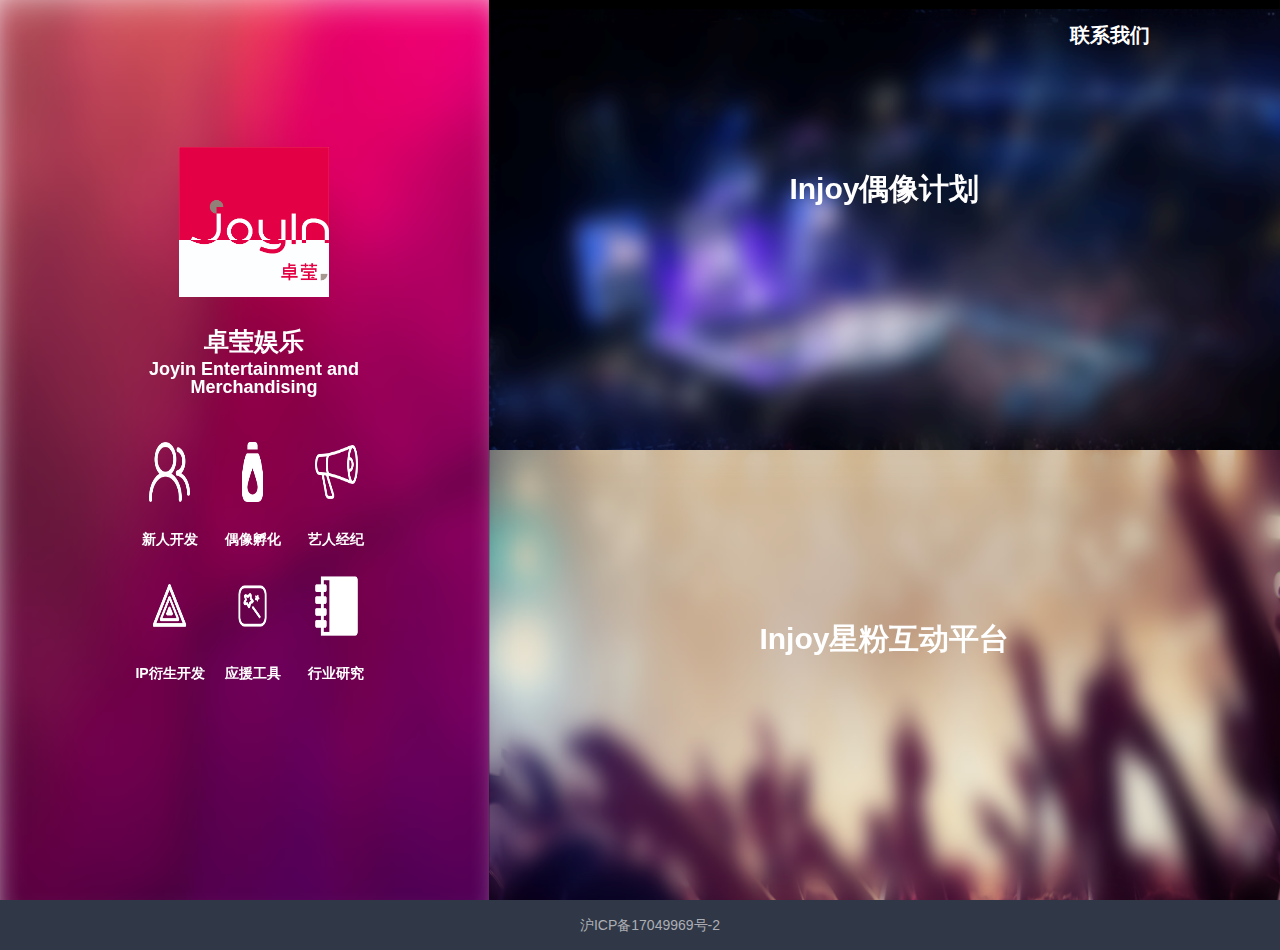
<file: index.html>
<!DOCTYPE html>
<html lang="UTF-8">
<head>
    <meta charset="UTF-8">
    <meta name="viewport" content="width=device-width, initial-scale=1.0">
    <link rel="stylesheet" href="reset.css">
    <link rel="stylesheet" href="zhuoying.css">
    <meta http-equiv="X-UA-Compatible" content="ie=edge">
    <title>卓莹娱乐</title>
    <link rel="shortcut icon" href="logo.ico" type="image/x-icon" />
    <script type="text/javascript">
        if(/AppleWebKit.*Mobile/i.test(navigator.userAgent) || (/MIDP|SymbianOS|NOKIA|SAMSUNG|LG|NEC|TCL|Alcatel|BIRD|DBTEL|Dopod|PHILIPS|HAIER|LENOVO|MOT-|Nokia|SonyEricsson|SIE-|Amoi|ZTE/.test(navigator.userAgent))){
            if(window.location.href.indexOf("?mobile")<0){
                try{
                    if(/Android|webOS|iPhone|iPod|BlackBerry/i.test(navigator.userAgent)){
                        window.location = "mobile.html";  //手机端网址
                    }else if(/iPad/i.test(navigator.userAgent)){
                    }else{
                        window.location.href= "index.html";  //pc端网址
                    }
                }catch(e){}
            }
        }
    </script>

</head>
<body>
    <div class="main">
        <div class="left">
            <div class="juzhong">
                    <div class="flip-container1">
                            <div class="front1">
                            <img src="images/logo.jpg" width="150px" height="150px" alt=""><div class="back2">
                <div class="text">卓莹娱乐</div>
                <div class="text2">Joyin Entertainment and Merchandising</div>
                <div class="icons">
                    <div class="icon1">
                        <div class="icon1-img"></div>
                        <p class="icon-text">新人开发</p>
                    </div>
                    <div class="icon2">
                        <div class="icon2-img"></div>
                        <p class="icon-text">偶像孵化</p>
                    </div>
                    <div class="icon3">
                        <div class="icon3-img"></div>
                        <p class="icon-text">艺人经纪

                        </p>
                    </div>
                    <div class="icon4">
                        <div class="icon4-img"></div>
                        <p class="icon-text">IP衍生开发</p>
                    </div>
                    <div class="icon5">
                        <div class="icon5-img"></div>
                        <p class="icon-text">应援工具</p>
                    </div>
                    <div class="icon6">
                        <div class="icon6-img"></div>
                        <p class="icon-text">行业研究</p>
                    </div>
                </div>
               </div>
                            </div>
                            <div class="back1">Joyin E&M, 是由前火秀娱乐管理团队，<br>整合中韩头部娱乐资源打造的，立足中国本土，<br>面向亚洲偶像娱乐市场的创新经济公司。<br>同时是新浪微博优质MCN机构，管理#校草#超话、颜值圈、帅哥美女推荐等多个流量入口，覆盖近亿粉丝。</div>
                        </div>

        </div>
    </div>
        <div class="right">
            <div class="header">
                <div class="contact">
                <div class="dropdown">
                <div class="contact-text">联系我们</div>
                <div class="dropdown-content">
                <div class="contact-email dropdown-content">
                <div class="contact-icon">
                <div class="Email">Email</div></div>
                general@joyin.ltd<br>
                audition@joyin.ltd
                </div>
               </div>
              </div>
            </div>

                <div class="header-main">
                    <div class="flip-container">
                      <div class="front">
                        Injoy偶像计划
                      </div>
                      <div class="back">
                        <p>Joyln E&M打造常态化的"Injoy偶像计划",<br>常态化面向所有有梦想的练习生群体,<br>将粉丝力的培养在孵化阶段就得以启动，<br>使得每一位有梦想的年轻练习生在通往偶像的路上，<br>走的更快，更轻松。<br></p><br>
                        "Injoy偶像计划"将致力于简化一切繁琐的高门槛偶像养成模式,<br>打造最高效的偶像孵化器。
                      </div>

                  </div>
                </div>
            </div>
            <div class="footer">
                <div class="footer-main">
                        <div class="flip-container" ontouchstart="this.classList.toggle('hover');">
                              <div class="front">
                                Injoy星粉互动平台
                              </div>
                                <div class="back">
                                  <p>Joyin E&M打造的Injoy星粉互动平台，<br>作为应援工具致力于将现有的星粉互动模式升级为更加高效、双向的互动中去、<br>一方面让粉丝获得更高的参与感、满足感和成绩感的同时偶像也可以与粉丝进行更深入的互动，<br>另一方面也减轻应援经济压力，</p><br>独创了“任务分红”工具，使经济受限不再阻碍粉丝应援。<br>
                                  Injoy将致力于成为粉丝应援和星粉互动的第一品牌。
                              </div>
                            </div>
                </div>
            </div>
        </div>
    </div>
    <div style = "background-color: #303848; height: 1rem" align="center">
        <a class="line-height" href="http://www.miitbeian.gov.cn" target="_blank">
            <span class="icon-aq">沪ICP备17049969号-2</span>
        </a>
    </div>
</body>
</html>
</file>
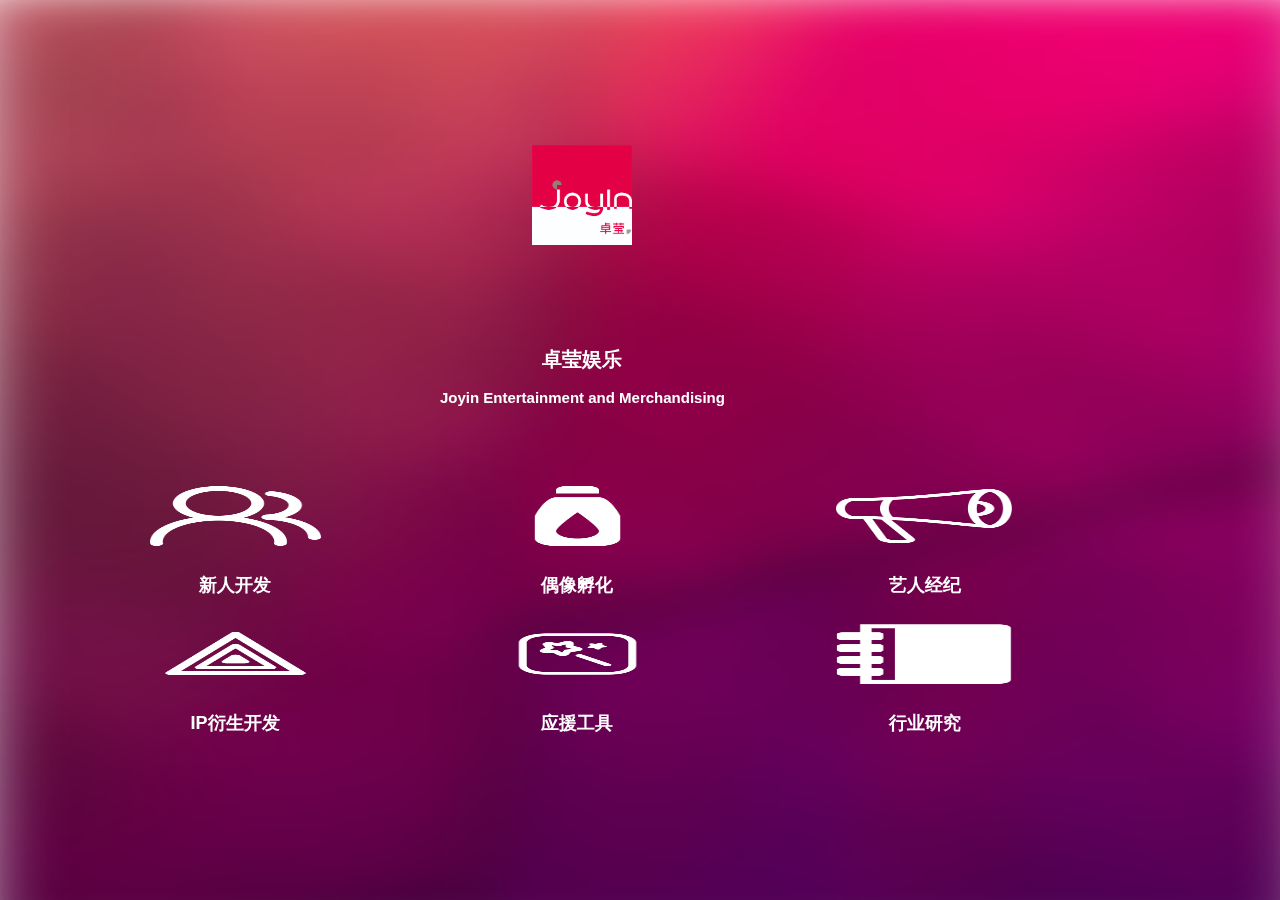
<file: mobile.html>
<!DOCTYPE html>
<html lang="en">
<head>
    <meta charset="UTF-8">
    <meta name="viewport" content="width=device-width, initial-scale=1.0">
    <meta http-equiv="X-UA-Compatible" content="ie=edge">
    <script src="swiper-4.3.5.min.js"></script>
    <link rel="stylesheet" href="reset.css">
    <link rel="stylesheet" href="mobile.css">
    <link rel="shortcut icon" href="logo.ico" type="image/x-icon" />
    <link rel="stylesheet" href="swiper-4.3.5.min.css">
    <title>卓莹娱乐</title>
</head>
<body>
  <div class="swiper-container">
      <div class="swiper-wrapper">
          <div class="swiper-slide">
              <div class="page1">
                  <div class="flip-container1">
                    <div class="front1">
                    <img src="images/logo.jpg" width="100px" height="100px" alt=""><div class="back2">
        <div class="text">卓莹娱乐</div>
        <div class="text2">Joyin Entertainment and Merchandising</div>
        <div class="icons">
            <div class="icon1">
                <div class="icon1-img"></div>
                <p class="icon-text">新人开发</p>
            </div>
            <div class="icon2">
                <div class="icon2-img"></div>
                <p class="icon-text">偶像孵化</p>
            </div>
            <div class="icon3">
                <div class="icon3-img"></div>
                <p class="icon-text">艺人经纪</p>
            </div>
            <div class="icon4">
                <div class="icon4-img"></div>
                <p class="icon-text">IP衍生开发</p>
            </div>
            <div class="icon5">
                <div class="icon5-img"></div>
                <p class="icon-text">应援工具</p>
            </div>
            <div class="icon6">
                <div class="icon6-img"></div>
                <p class="icon-text">行业研究</p>
            </div>
        </div>
       </div>
                    </div>
                    <div class="back1">Joyin E&M, 是由前火秀娱乐管理团队，<br>整合中韩头部娱乐资源打造的，立足中国本土，<br>面向亚洲偶像娱乐市场的创新经济公司。<br>同时是新浪微博优质MCN机构，管理#校草#超话、颜值圈、帅哥美女推荐等多个流量入口，覆盖近亿粉丝。</div>
                </div>
              </div>
          </div>
          <div class="swiper-slide">
              <div class="page2">
                    <div class="contact"> 
                            <div class="dropdown">
                            <div class="contact-text">联系我们</div>
                            <div class="dropdown-content">
                            <div class="contact-email dropdown-content">
                            <div  class="joyin-email">
                            general@joyin.ltd<br>
                            audition@joyin.ltd</div>
                            </div>
                           </div>
                          </div>
                        </div>            
                    <div class="flip-container">
                            <div class="front">
                              Injoy偶像计划
                            </div>
                            <div class="back">
                              <p style="color:#DDDDDD">Joyln E&M打造常态化的"Injoy偶像计划",<br>常态化面向所有有梦想的练习生群体,<br>将粉丝力的培养在孵化阶段就得以启动，<br>使得每一位有梦想的年轻练习生在通往偶像的路上，走的更快，更轻松。</p><br>
                              "Injoy偶像计划"将致力于简化一切繁琐的高门槛偶像养成模式,<br>打造最高效的偶像孵化器。
                            </div>
                          
                        </div>
              </div>
          </div>
          <div class="swiper-slide">
              <div class="page3">
                    <div class="contact"> 
                            <div class="dropdown">
                            <div class="contact-text">联系我们</div>
                            <div class="contact-email dropdown-content">
                            <div  class="joyin-email">
                            general@joyin.ltd<br>
                            audition@joyin.ltd</div>
                            </div>
                          </div>
                        </div>            
                    <div class="flip-container">
                            <div class="front">
                            Injoy星粉互动平台
                            </div>
                            <div class="back">
                              <p>Joyin E&M打造的Injoy星粉互动平台，<br>作为应援工具致力于将现有的星粉互动模式升级为更加高效、双向的互动中去、<br>一方面让粉丝获得更高的参与感、满足感和成绩感的同时偶像也可以与粉丝进行更深入的互动，<br>另一方面也减轻应援经济压力，</p><br>独创了“任务分红”工具，使经济受限不再阻碍粉丝应援。<br>
                              Injoy将致力于成为粉丝应援和星粉互动的第一品牌。
                            </div>
                          
                        </div>
              </div>
          </div>
      </div>
  </div>
  <script>
  var swiper = new Swiper('.swiper-container',{
      pagination: '.swiper-pagination',
      paginationClickable: true,
      direction: 'vertical',
  });
  </script>
</body>
</html>
</file>
<file: zhuoying.css>
* {
    padding: 0;
    margin: 0;
}
body,html {
    margin: 0 auto;
    height: 100%;
}
.main {
    height: 100%;
    display: flex;
    flex-direction: row;
}
.left {
    background: url(images/background/background1.jpg);
    background-size: 100% 100%;
    width: 38.2%;
    height: 100%; 
 
 filter: progid:DXImageTransform.Microsoft.Blur(PixelRadius=10, MakeShadow=false); /* IE6~IE9 */
}
.text {
    margin-top: 10%;
    text-align: center;
    color: white;
    width: 100%;
    font-size: .5rem;
    padding-bottom: 2%;
    font-weight: bold;
}
.text2 {
    text-align: center;
    color: white;
    width: 100%;
    font-size: 18px;
    padding-bottom: 5%;
    font-weight: bolder;
}
.icons{
    overflow: hidden;
    margin: 0 10%;
    width: 80%;
}
.icon1 {
    position: relative;
    overflow: hidden;
    float: left;
    width: 33%;
}
.icon1-img {
    height: 2.4rem;
    background: url("[data-uri]   2ToqQTt8EPfs7uwE7m4EHY+F81jHo+8ghbcbcxm61HGQX88EO2fsXz0ENsfRTFT9Bx3HUX/D1sV766/V7xvUAJ9cvKCsfx8VOnsvVIUbiwfrJ65hm2PooSJPD7Bx5gP3nF8/Ofs/XxXX9PPPEuvxz1JQbyxBXObD1OL5SInDjGOiw7NR1uI1Z8J/EUpSTg/889x34Sk9m71934yNYnGP1ffZWrd4hHIijgyJFcgU5m2TLY6tXZ+igKk+SLr/7xD/aTWYQnnnh//jNbn2D0P/tsVJq9g71dO7YeJ4QREZGmTWHDsvpjzx5XLrY+ihIm0JHVr4/nIyz7sdynnfifLYd6DhvG1Xv8eLYOJwnywQdcQRxuB2yvXmxdFCXMJF+bEIKjOJImm+N+llb16sn3BgWNe9HPyeEJkXQkSVgYPZrtIIoSJfDcDB/OfnKTif++LNTzySe5Oj/8ME8ATzzxZs1iuxrKsXQpbJUqbMdQlCiBh8gtN505k/04gxUrXLnY+vire04OLOv+F3cMf4CLi+BonTpxHczhjiD5wQ/YDqEoUQbPUePGeK7CcqFVpoxEnnmGq/M11wRX4bCMPEQkloeGKQoRPFdh2TeSKSORJk1gWftExo71v6KeeOJ17Mh2KbBqFcpTuTLbARQlTuD5cvePfPYZ+0l3O+rZuviuO/UT4s6dsD6eDIAKzpjB9ifwk5+wG1xR4gye97Zt8byx7x1xV/vGdyMw6nfvvVydr7vOp4q1bg3Lvglt0iR2QytKJoHn7vnnuc+9JEYiXbuy9fBX56pVYffu5Yj8wgs+VWzsWK73FBS4ST52QytKJoHnr04dbscmiQDy3ntsPYLR+8UXOSJv3w6bhpEeGqxGDfyH+/ZxHefZZ9kNqyiZDB5G9g7qY8fQHzRqxNbDN52TjuNn0br1yeVKfRWDNdbYvn2ROOssjpz5+bB6iq6i8HnuOdgtWzj5V6yIfmnQILYS/jJ7NuyBA5z8T50LKeMyuCFDOBVw/M//2CybZbNyc7nlUJTMxlprrT18GKlRo7ilGTgQb+qVKrF1STfo744cQerTTwMvgBgx0qVL2f+9iIhcfTVt9OTuds6QY54VJUrgIXXXNrjlnyzuuIOth786DxnC0dUdRnti/02KI5DevWnKWWONHTcOkXjPHlo5FEU5BYxECgqQYp89R+yn/EaMGPnkE07mdesi/zZtSl/eRMSB3baNE/mOH8fI44ILOMIpilIa8JzWqoXnNj+f01+4O9bje98P6rdlC0ff/v1dOc48AhEjRjp2RKJBA45cH36Ikce333LyVxSlNOA53bcPqbfe4pSiWjXYG29k6+Evixdz8j1xxuCZA4g11ljikQFixPixkUVRFJ8ZMwZWhJN/jI86ESNGvvySk2/btmf+eyJy4tPV1q2codK6dbDxPapAUeIMnl/W2Vnx/ZSFevXoEbikiQuvXDnOMAK56irYhg05Mr31FibnWG8wiqKUCzFi5M03OZlXq4b8e/Zky5B2xIgRwicsa6yx9eohmjRseIYAcv31JHUSAWPCBE7+iqKkj8mTYd1+kQCxxhrbrRtbgbRXK2k16s6dnFK0aHGGAOLDKYylYt48jDw2bODkryhKOkieVJ86lVOKcmyAiwSsxUXFjEAwNHGrGK68klOw+B+OpiiZx5QpnHybN4/tNgAxYmTzZk7mjRqdOgIRI0auvhoJ1l3if/sbJ19FUXxBjBiZNg2Jo0c5hbj2WrYM/[base64]/zoCMcZQhLXGGrtwIUcARVF4sAII4UXZL6yxxrICyCkjENYnLNaxxIqiULDGGutOky0sDDbzVq3idfWtWx4dNJ6X5S6AwQ9BH5roLoffuJEjgKIoDDAX4t6cg973VbkyAljz5mwdykvy3HGAq7HEiJFNmxIjkPPP51R/9Wo9bVdRMp1VqwLPUowYYfV7ftUnwLlka6yxixYlAgjruHaC4yiKEh7EiBFCP2CNNZbV7/lVn3ffDSw/MWLknXeykHGjRoFXWIwYWb8+8HwVRQkP1lhjv/mGkzmh3/MLMWLkjTeQ2LTJ38wWLUK7ffwxeQSid5wrSkZDPU02PiMQnDV25AhS990He+xYenNxcyz9+rmphyw0ICESW2ON1QCiKAqrH4jRCCQBOvZ585C69VZYt1ipDIgRI3v2wN5wA/7/[base64]/1AUJRkXQIIi8wJIukkEkKpVA8vRGmtsOSZ1FEWJKUHfaxH0l5f4kQggQQvplpspiqI4gr4rPStxlFPlyuyaR5XgP2EZY9K/PllRlOhDeLGkzAHHh0QACfAGQjFiRAOIoignE/QIxKFzIWUlEUCOHw8sR2ussQHOuSiKEn4SV6Ry8tUX2rKSCCBBX4lYsya74oqihA1Cv0C9kCn6kAJIjRrsiiuKEiKsscYG3S+4bQRn3jCnFE8W51J2HYEoinIyQfcLBQW6H618ZHGGcBUq4OgCnbxSFMURYAARI0b001V5SXzCCnoDjyP+Z9EoilJaAlxOa401NugvL/EjEUB27eJkrw2oKIojNzfY/AinAMeMRADx+wark8nLg9XDFBVFcaxZE1hWYsTIiXstlLKRmESfMSPYbGfM0MkrRVGKECNGPvoosPysscZOncquduTBZLab1F61SgLhmmvY9VYUJTy4eyrQP+za5W//s2YN8qtYkV3v2ABhe/aE9Tx/Gu7dd9n1VBQlvKCfuPdef/qfY8cQODp3ZtcztkDoESPS1maeeOItWQJbqxa7foqihB90Ho89lp4X2qNHYfv1Y9crY0CH36cPhN+zJ8WokWjwt97C/6MbBxVFSR30I716oR/55pvUXlyXLoXt2JFdj7hyxlvQ0Rp16iB1zz2wXbvCNmgA61ZTffUV7F//iknyZcvYFVQUJfqgH6pQAalOnWCvuALW7SfLzcVk/Jw5mCRftEgX6/jL/wOIYLxJuGVU3QAAACV0RVh0ZGF0ZTpjcmVhdGUAMjAxOC0wOS0wNFQxOToxNDo0OCswODowMGmmVMMAAAAldEVYdGRhdGU6bW9kaWZ5ADIwMTgtMDktMDRUMTk6MTQ6NDgrMDg6MDAY++x/AAAAS3RFWHRzdmc6YmFzZS11cmkAZmlsZTovLy9ob21lL2FkbWluL2ljb24tZm9udC90bXAvaWNvbl94MnBta3Y3NjYzLyVFNCVCQSVCQS5zdme5m05UAAAAAElFTkSuQmCC");
    background-size: 50% 50%;
    background-repeat: no-repeat;
    background-position: center;
}
.icon-text {
    text-align: center;
    color: white;
    font-weight: bolder;
}
.icon2 {
    position: relative;
    overflow: hidden;
    float: left;
    width: 33%;
}
.icon2-img {
    height: 2.4rem;
    background: url([data-uri]);
    background-size: 50% 50%;
    background-repeat: no-repeat;
    background-position: center;
}
.icon3 {
    position: relative;
    overflow: hidden;
    float: left;
    width: 34%;
}
.icon3-img {
    height: 2.4rem;
    background: url([data-uri]);
    background-size: 50% 50%;
    background-repeat: no-repeat;
    background-position: center;
}
.icon4 {
    position: relative;
    overflow: hidden;
    float: left;
    width: 33%;
}
.icon4-img {
    height: 2.4rem;
    background: url("[data-uri]");
    background-size: 50% 50%;
    background-repeat: no-repeat;
    background-position: center;
}
.icon5 {
    position: relative;
    overflow: hidden;
    float: left;
    width: 33%;
}
.icon5-img {
    height: 2.4rem;
    background: url("[data-uri]");
    background-size: 50% 50%;
    background-repeat: no-repeat;
    background-position: center;
}
.icon6 {
    position: relative;
    overflow: hidden;
    float: left;
    width: 34%;
}
.icon6-img {
    height: 2.4rem;
    background: url("[data-uri]");
    background-size: 50% 50%;
    background-repeat: no-repeat;
    background-position: center;
}

.right {
    display: flex;
    flex-direction: column;
    width: 61.8%;
}
.header {
    background: url(images/background/background2.jpg);
    background-size: 100% 100%;
    height: 50%;
    z-index: 1;
    position: relative;
    overflow: hidden;
}
.juzhong {
    margin-top: 24%;
    text-align: center;
}
.flip-container {
    -webkit-perspective: 500;
    -moz-perspective: 500;
    -ms-perspective: 500;
    -ms-transform: perspective(500px);
    -moz-transform: perspective(500px);
    -moz-transform-style: preserve-3d;
    -ms-transform-style: preserve-3d;
    perspective: 500;
    display: inline-block;
    position: relative;
  }
  .flip-container, .front, .back {
    width: 100%;
    height: 9.6rem;
    text-align: center;
  }
  .flip-container:hover .front {
      -webkit-transform: rotateY(180deg);
      -moz-transform: rotateY(180deg);
      -o-transform: rotateY(180deg);
      -ms-transform: rotateY(180deg);
      transform: rotateY(180deg);
  }
  .flip-container:hover .back {
      -webkit-transform: rotateY(0deg);
      -moz-transform: rotateY(0deg);
      -o-transform: rotateY(0deg);
      -ms-transform: rotateY(0deg);
      transform: rotateY(0deg);
      z-index: 3;
  }
  .front, .back {
      -webkit-backface-visibility: hidden;
      -moz-backface-visibility: hidden;
      -ms-backface-visibility: hidden;
      backface-visibility: hidden;
      -webkit-transition: 0.6s;
      -moz-transition: 0.6s;
      -o-transition: 0.6s;
      -ms-transition: 0.6s;
      transition: 0.6;
      position: absolute;
      top: 0px;
      left: 0px;
      color: white;
      font-weight: bolder;
      text-align: center;
      width: 80%;
      margin: 10%;
  }
  .front {
    font-size: .6rem;
    z-index: 2;
    padding-top: 10%;
  }
  .back {
    font-size: .3rem;
    line-height: .4rem;
    -webkit-transform: rotateY(-180deg);
    -moz-transform: rotateY(-180deg);
    -o-transform: rotateY(-180deg);
    -ms-transform: rotateY(-180deg);
    transform: rotateY(180deg);
  }
.header-main {
    overflow: hidden;
    margin: 10% 20%;
    width: 60%;
    height: 60%;
    font-size: 1.2rem;
}
.footer { 
    background: url(images/background/background3.jpg);
    background-size: 100% 100%;
    height: 50%;
    z-index:1;
    position: relative;
}
.footer-main {
    overflow: hidden;
    margin: 10% 20%;
    width: 60%;
    height: 60%;
    font-size: 1.2rem;
}
.contact {
    float: right;
    color: white;
    font-weight: bolder;
    margin-right: .2rem;
}
.contact-text {
    height: .4rem;
    width: 4rem;
    font-size: .4rem;
    color: white;
    font-weight: bolder;
    margin-top: .5rem;
    margin-bottom: .3rem;
}
.contact-email {
    font-size: .4rem;
    line-height: .7rem;
    color: white;
    font-weight: bolder;
}
.Email {
    padding-left: 25%;
}
.dropdown {
    position: relative;
    display: inline-block;
  }
.dropdown-content {
    display: none;
    position: absolute;
    width: 6rem;
    box-shadow: 0px 8px 16px 0px rgba(0,0,0,0.2);
  }
.dropdown:hover .dropdown-content {
    display: block;
}
.contact-icon {
    height: .8rem;
    background: url("[data-uri]");
    background-size: 18% 70%;
    background-repeat: no-repeat;
    background-position: left;
}
.flip-container1 {
    -webkit-perspective: 500;
    -moz-perspective: 500;
    -ms-perspective: 500;
    perspective: 500;
    -ms-transform: perspective(500px);
    -moz-transform: perspective(500px);
    -moz-transform-style: preserve-3d;
    -ms-transform-style: preserve-3d;
    margin: .6rem;
    display: inline-block;
    position: relative;
}
.flip-container1, .front1, .back1 {
    width: 80%;
    height: 3rem;
    margin-left: 10%;
    text-align: center;
}

.flip-container1:hover .front1 {
    -webkit-transform: rotateY(180deg);
    -moz-transform: rotateY(180deg);
    -o-transform: rotateY(180deg);
    -ms-transform: rotateY(180deg);
    transform: rotateY(180deg);
}
.flip-container1:hover .back1 {
    -webkit-transform: rotateY(0deg);
    -moz-transform: rotateY(0deg);
    -o-transform: rotateY(0deg);
    -ms-transform: rotateY(0deg);
    transform: rotateY(0deg);
    z-index: 3;
}

.front1, .back1 {
    -webkit-backface-visibility: hidden;
    -moz-backface-visibility: hidden;
    -ms-backface-visibility: hidden;
    backface-visibility: hidden;
    -webkit-transition: 0.6s;
    -moz-transition: 0.6s;
    -o-transition: 0.6s;
    -ms-transition: 0.6s;
    transition: 0.6s;
    position: absolute;
    top: 0px;
    left: 0px;
}
.front1 {
    z-index: 2;
}
.back1 {
    text-align: center;
    color: white;
    font-size: .3rem;
    line-height: .4rem;
    width: 80%;
    height: 3rem;
    -webkit-transform: rotateY(-180deg);
    -moz-transform: rotateY(-180deg);
    -o-transform: rotateY(-180deg);
    -ms-transform: rotateY(-180deg);
    transform: rotateY(-180deg);
}
.icon-aq {
    padding-left: 20px;
    background: url("https://www.qiniu.com/assets/aq-icon-a20583c81805fe64f7fa210851ce29754af9d25fd6aa5a3225a9557529602513.png");
    background-size: 16px 16px;
    background-repeat: no-repeat;
    color:#adaeb3;
}
.line-height {
    line-height: 1rem
}
</file>
<file: mobile.css>
html, body {
  position: relative;
  height: 100%;
  margin: 0;
  padding: 0;
  text-align: center;
}
.page1 {
    height: 100%;
    width: 100%;
    background: url(images/background/background1.jpg);
    background-size: 100% 100%;
}

.text {
    margin-top: 10%;
    text-align: center;
    color: white;
    width: 100%;
    font-size: .4rem;
    padding-bottom: 2%;
    font-weight: bold;
}
.text2 {
    text-align: center;
    color: white;
    width: 100%;
    font-size: .3rem;
    padding-bottom: 5%;
    font-weight: bolder;
}
.icons{
    overflow: hidden;
    width: 100%;
}
.icon1 {
    position: relative;
    overflow: hidden;
    float: left;
    width: 33%;
}
.icon1-img {
    height: 2.4rem;
    background: url("[data-uri]   2ToqQTt8EPfs7uwE7m4EHY+F81jHo+8ghbcbcxm61HGQX88EO2fsXz0ENsfRTFT9Bx3HUX/D1sV766/V7xvUAJ9cvKCsfx8VOnsvVIUbiwfrJ65hm2PooSJPD7Bx5gP3nF8/Ofs/XxXX9PPPEuvxz1JQbyxBXObD1OL5SInDjGOiw7NR1uI1Z8J/EUpSTg/889x34Sk9m71934yNYnGP1ffZWrd4hHIijgyJFcgU5m2TLY6tXZ+igKk+SLr/7xD/aTWYQnnnh//jNbn2D0P/tsVJq9g71dO7YeJ4QREZGmTWHDsvpjzx5XLrY+ihIm0JHVr4/nIyz7sdynnfifLYd6DhvG1Xv8eLYOJwnywQdcQRxuB2yvXmxdFCXMJF+bEIKjOJImm+N+llb16sn3BgWNe9HPyeEJkXQkSVgYPZrtIIoSJfDcDB/OfnKTif++LNTzySe5Oj/8ME8ATzzxZs1iuxrKsXQpbJUqbMdQlCiBh8gtN505k/04gxUrXLnY+vire04OLOv+F3cMf4CLi+BonTpxHczhjiD5wQ/YDqEoUQbPUePGeK7CcqFVpoxEnnmGq/M11wRX4bCMPEQkloeGKQoRPFdh2TeSKSORJk1gWftExo71v6KeeOJ17Mh2KbBqFcpTuTLbARQlTuD5cvePfPYZ+0l3O+rZuviuO/UT4s6dsD6eDIAKzpjB9ifwk5+wG1xR4gye97Zt8byx7x1xV/vGdyMw6nfvvVydr7vOp4q1bg3Lvglt0iR2QytKJoHn7vnnuc+9JEYiXbuy9fBX56pVYffu5Yj8wgs+VWzsWK73FBS4ST52QytKJoHnr04dbscmiQDy3ntsPYLR+8UXOSJv3w6bhpEeGqxGDfyH+/ZxHefZZ9kNqyiZDB5G9g7qY8fQHzRqxNbDN52TjuNn0br1yeVKfRWDNdbYvn2ROOssjpz5+bB6iq6i8HnuOdgtWzj5V6yIfmnQILYS/jJ7NuyBA5z8T50LKeMyuCFDOBVw/M//2CybZbNyc7nlUJTMxlprrT18GKlRo7ilGTgQb+qVKrF1STfo744cQerTTwMvgBgx0qVL2f+9iIhcfTVt9OTuds6QY54VJUrgIXXXNrjlnyzuuIOth786DxnC0dUdRnti/02KI5DevWnKWWONHTcOkXjPHlo5FEU5BYxECgqQYp89R+yn/EaMGPnkE07mdesi/zZtSl/eRMSB3baNE/mOH8fI44ILOMIpilIa8JzWqoXnNj+f01+4O9bje98P6rdlC0ff/v1dOc48AhEjRjp2RKJBA45cH36Ikce333LyVxSlNOA53bcPqbfe4pSiWjXYG29k6+Evixdz8j1xxuCZA4g11ljikQFixPixkUVRFJ8ZMwZWhJN/jI86ESNGvvySk2/btmf+eyJy4tPV1q2codK6dbDxPapAUeIMnl/W2Vnx/ZSFevXoEbikiQuvXDnOMAK56irYhg05Mr31FibnWG8wiqKUCzFi5M03OZlXq4b8e/Zky5B2xIgRwicsa6yx9eohmjRseIYAcv31JHUSAWPCBE7+iqKkj8mTYd1+kQCxxhrbrRtbgbRXK2k16s6dnFK0aHGGAOLDKYylYt48jDw2bODkryhKOkieVJ86lVOKcmyAiwSsxUXFjEAwNHGrGK68klOw+B+OpiiZx5QpnHybN4/tNgAxYmTzZk7mjRqdOgIRI0auvhoJ1l3if/sbJ19FUXxBjBiZNg2Jo0c5hbj2WrYM/[base64]/zoCMcZQhLXGGrtwIUcARVF4sAII4UXZL6yxxrICyCkjENYnLNaxxIqiULDGGutOky0sDDbzVq3idfWtWx4dNJ6X5S6AwQ9BH5roLoffuJEjgKIoDDAX4t6cg973VbkyAljz5mwdykvy3HGAq7HEiJFNmxIjkPPP51R/9Wo9bVdRMp1VqwLPUowYYfV7ftUnwLlka6yxixYlAgjruHaC4yiKEh7EiBFCP2CNNZbV7/lVn3ffDSw/MWLknXeykHGjRoFXWIwYWb8+8HwVRQkP1lhjv/mGkzmh3/MLMWLkjTeQ2LTJ38wWLUK7ffwxeQSid5wrSkZDPU02PiMQnDV25AhS990He+xYenNxcyz9+rmphyw0ICESW2ON1QCiKAqrH4jRCCQBOvZ585C69VZYt1ipDIgRI3v2wN5wA/7/[base64]/1AUJRkXQIIi8wJIukkEkKpVA8vRGmtsOSZ1FEWJKUHfaxH0l5f4kQggQQvplpspiqI4gr4rPStxlFPlyuyaR5XgP2EZY9K/PllRlOhDeLGkzAHHh0QACfAGQjFiRAOIoignE/QIxKFzIWUlEUCOHw8sR2ussQHOuSiKEn4SV6Ry8tUX2rKSCCBBX4lYsya74oqihA1Cv0C9kCn6kAJIjRrsiiuKEiKsscYG3S+4bQRn3jCnFE8W51J2HYEoinIyQfcLBQW6H618ZHGGcBUq4OgCnbxSFMURYAARI0b001V5SXzCCnoDjyP+Z9EoilJaAlxOa401NugvL/EjEUB27eJkrw2oKIojNzfY/AinAMeMRADx+wark8nLg9XDFBVFcaxZE1hWYsTIiXstlLKRmESfMSPYbGfM0MkrRVGKECNGPvoosPysscZOncquduTBZLab1F61SgLhmmvY9VYUJTy4eyrQP+za5W//s2YN8qtYkV3v2ABhe/aE9Tx/Gu7dd9n1VBQlvKCfuPdef/qfY8cQODp3ZtcztkDoESPS1maeeOItWQJbqxa7foqihB90Ho89lp4X2qNHYfv1Y9crY0CH36cPhN+zJ8WokWjwt97C/6MbBxVFSR30I716oR/55pvUXlyXLoXt2JFdj7hyxlvQ0Rp16iB1zz2wXbvCNmgA61ZTffUV7F//iknyZcvYFVQUJfqgH6pQAalOnWCvuALW7SfLzcVk/Jw5mCRftEgX6/jL/wOIYLxJuGVU3QAAACV0RVh0ZGF0ZTpjcmVhdGUAMjAxOC0wOS0wNFQxOToxNDo0OCswODowMGmmVMMAAAAldEVYdGRhdGU6bW9kaWZ5ADIwMTgtMDktMDRUMTk6MTQ6NDgrMDg6MDAY++x/AAAAS3RFWHRzdmc6YmFzZS11cmkAZmlsZTovLy9ob21lL2FkbWluL2ljb24tZm9udC90bXAvaWNvbl94MnBta3Y3NjYzLyVFNCVCQSVCQS5zdme5m05UAAAAAElFTkSuQmCC");
    background-size: 50% 50%;
    background-repeat: no-repeat;
    background-position: center;
}
.icon-text {
    text-align: center;
    color: white;
    font-weight: bolder;
}
.icon2 {
    position: relative;
    overflow: hidden;
    float: left;
    width: 33%;
}
.icon2-img {
    height: 2.4rem;
    background: url([data-uri]);
    background-size: 50% 50%;
    background-repeat: no-repeat;
    background-position: center;
}
.icon3 {
    position: relative;
    overflow: hidden;
    float: left;
    width: 34%;
}
.icon3-img {
    height: 2.4rem;
    background: url([data-uri]);
    background-size: 50% 50%;
    background-repeat: no-repeat;
    background-position: center;
}
.icon4 {
    position: relative;
    overflow: hidden;
    float: left;
    width: 33%;
}
.icon4-img {
    height: 2.4rem;
    background: url("[data-uri]");
    background-size: 50% 50%;
    background-repeat: no-repeat;
    background-position: center;
}
.icon5 {
    position: relative;
    overflow: hidden;
    float: left;
    width: 33%;
}
.icon5-img {
    height: 2.4rem;
    background: url("[data-uri]");
    background-size: 50% 50%;
    background-repeat: no-repeat;
    background-position: center;
}
.icon6 {
    position: relative;
    overflow: hidden;
    float: left;
    width: 34%;
}
.icon6-img {
    height: 2.4rem;
    background: url("[data-uri]");
    background-size: 50% 50%;
    background-repeat: no-repeat;
    background-position: center;
}
.flip-container1 {
    -webkit-perspective: 500;
    -moz-perspective: 500;
    -ms-perspective: 500;
    perspective: 500;
    -ms-transform: perspective(500px);
    -moz-transform: perspective(500px);
    -moz-transform-style: preserve-3d;
    -ms-transform-style: preserve-3d;
    margin: .6rem;
    display: inline-block;
    position: relative;
}
.flip-container1, .front1, .back1 {
    width: 90%;
    height: 3rem;
    text-align: center;
}

.flip-container1:hover .front1 {
    -webkit-transform: rotateY(180deg);
    -moz-transform: rotateY(180deg);
    -o-transform: rotateY(180deg);
    -ms-transform: rotateY(180deg);
    transform: rotateY(180deg);
}
.flip-container1:hover .back1 {
    -webkit-transform: rotateY(0deg);
    -moz-transform: rotateY(0deg);
    -o-transform: rotateY(0deg);
    -ms-transform: rotateY(0deg);
    transform: rotateY(0deg);
    z-index: 3;
}

.front1, .back1 {
    -webkit-backface-visibility: hidden;
    -moz-backface-visibility: hidden;
    -ms-backface-visibility: hidden;
    backface-visibility: hidden;
    -webkit-transition: 0.6s;
    -moz-transition: 0.6s;
    -o-transition: 0.6s;
    -ms-transition: 0.6s;
    transition: 0.6s;
    position: absolute;
    top: 0px;
    left: 0px;
}
.front1 {
    z-index: 2;
    margin-top: 10%;
}
.back1 {
    padding-top: 50%;
    text-align: center;
    color: white;
    font-size: .3rem;
    line-height: .5rem;
    width: 100%;
    height: 3rem;
    -webkit-transform: rotateY(-180deg);
    -moz-transform: rotateY(-180deg);
    -o-transform: rotateY(-180deg);
    -ms-transform: rotateY(-180deg);
    transform: rotateY(-180deg);
}
.page2 {
    height: 100%;
    width: 100%;
    background: url(images/background/background2mobile.jpg);
    background-size: 100% 100%;
}
.page3 {
    height: 100%;
    width: 100%;
    background: url(images/background/background3mobile.jpg);
    background-size: 100% 100%;
}
.swiper-container {
    width: 100%;
    height: 100%;
}
.swiper-slide {
    text-align: center;
    font-size: 18px;
    background: #fff;
    display: -webkit-box;
    display: -ms-flexbox;
    display: -webkit-flex;
    display: flex;
    -webkit-box-pack: center;
    -ms-flex-pack: center;
    -webkit-justify-content: center;
    justify-content: center;
    -webkit-box-align: center;
    -webkit-align-items: center;
    align-items: center;
}
.flip-container {
    -webkit-perspective: 500;
    -moz-perspective: 500;
    -ms-perspective: 500;
    -ms-transform: perspective(500px);
    -moz-transform: perspective(500px);
    -moz-transform-style: preserve-3d;
    -ms-transform-style: preserve-3d;
    perspective: 500;
    display: inline-block;
    position: relative;
  }
  .flip-container, .front, .back {
    width: 100%;
    height: 9.6rem;
    text-align: center;
  }
  .flip-container:hover .front {
      -webkit-transform: rotateY(180deg);
      -moz-transform: rotateY(180deg);
      -o-transform: rotateY(180deg);
      -ms-transform: rotateY(180deg);
      transform: rotateY(180deg);
  }
  .flip-container:hover .back {
      -webkit-transform: rotateY(0deg);
      -moz-transform: rotateY(0deg);
      -o-transform: rotateY(0deg);
      -ms-transform: rotateY(0deg);
      transform: rotateY(0deg);
      z-index: 3;
  }
  .front, .back {
      -webkit-backface-visibility: hidden;
      -moz-backface-visibility: hidden;
      -ms-backface-visibility: hidden;
      backface-visibility: hidden;
      -webkit-transition: 0.6s;
      -moz-transition: 0.6s;
      -o-transition: 0.6s;
      -ms-transition: 0.6s;
      transition: 0.6;
      position: absolute;
      top: 0px;
      left: 0px;
      color: white;
      font-weight: bolder;
      text-align: center;
      width: 80%;
      margin: 10%;
  }
  .front {
    width: 80%;
    font-size: .6rem;
    z-index: 2;
    padding-top: 50%;
    margin-left: 10%;
    margin-right: 10%;
  }
  .back {
    padding-top: 20%;
    font-size: .3rem;
    line-height: .4rem;
    -webkit-transform: rotateY(-180deg);
    -moz-transform: rotateY(-180deg);
    -o-transform: rotateY(-180deg);
    -ms-transform: rotateY(-180deg);
    transform: rotateY(180deg);
  }
  .contact {
    float: right;
    color: white;
    font-weight: bolder;
    margin-right: .2rem;
}
.contact-text {
    height: .4rem;
    width: 4rem;
    font-size: .4rem;
    color: white;
    font-weight: bolder;
    margin-top: .5rem;
    margin-bottom: .3rem;
    text-align: right;
}
.contact-email {
    font-size: .4rem;
    line-height: .7rem;
    color: white;
    font-weight: bolder;
}
.Email {
    margin-right: 25%;
}
.dropdown {
    position: relative;
    display: inline-block;
  }
.dropdown-content {
    display: none;
    position: absolute;
    width: 6rem;
  }
.dropdown:hover .dropdown-content {
    display: block;
}
.contact-icon {
    height: .8rem;
    background: url("[data-uri]");
    background-size: 18% 70%;
    background-repeat: no-repeat;
    background-position: left;
    width: 4rem;
    margin-left: 20%;
}
.joyin-email {
    margin-right: 20%;
}
</file>
